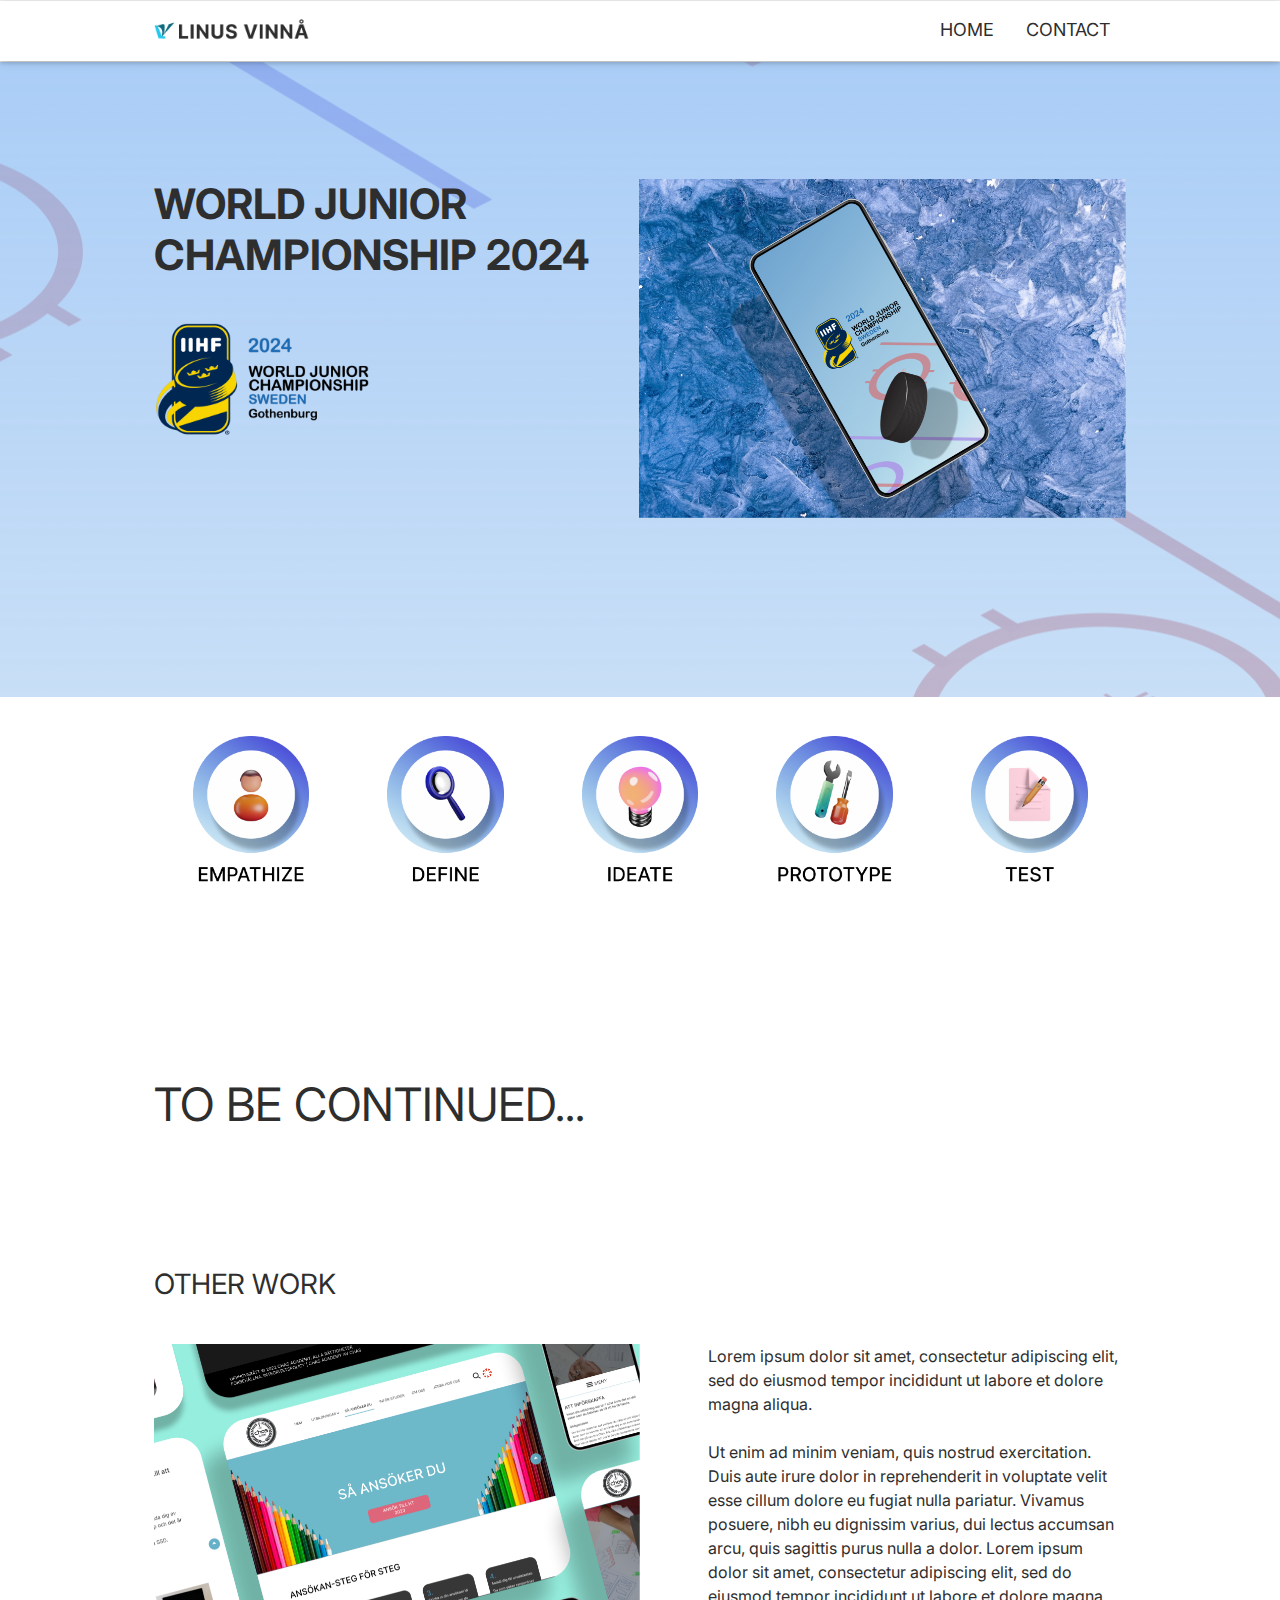
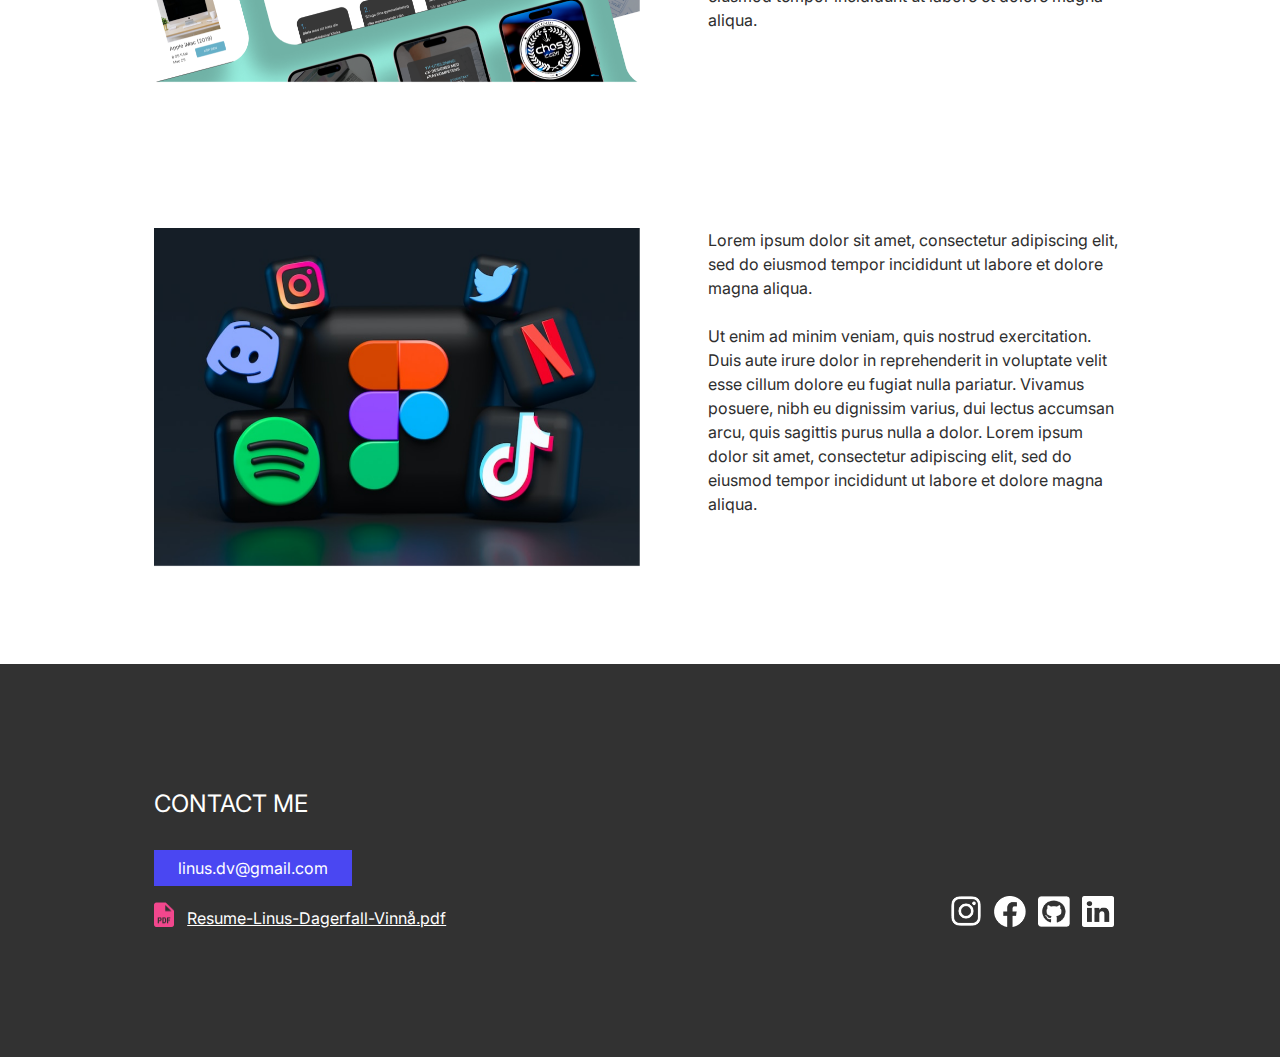
<file: CaseStudy2.html>
<!doctype html>
<html lang="zxx">

<head>
    <meta name="viewport" content="width=device-width, initial-scale=1">
    <title>World Junior Championship 2024</title>
    <link rel="stylesheet" type="text/css" href="reset.css" />
    <link rel="stylesheet" type="text/css" href="styles.css" />
    <link href='https://fonts.googleapis.com/css?family=Inter' rel='stylesheet'>
    <script src="https://ajax.googleapis.com/ajax/libs/jquery/1.12.4/jquery.min.js"></script>
    <script src="http://maxcdn.bootstrapcdn.com/bootstrap/3.3.7/js/bootstrap.min.js"></script>
    <script src="script.js"></script>
    <meta charset="utf-8">
</head>

<body>
    <span id="1"></span>

    <!-- Header -->
    <header>
        <div id="widescreen_logo">
            <a href="#1"><img src="images/loggan.png" alt="Linus Vinnå logotyp" /></a>
        </div>

        <div id="smallscreen_header"><!--Header för lite skärm-->
            <div id="smallscreen_logo">
                <a href="#1"><img src="images/loggan.png" alt="Linus Vinnå logotyp" /></a><!--Logga-->
            </div>
            <a id="hamburger_menu_button">&#9776</a><!--Burgermenu-->
        </div>

        <nav>
            <ul id="largemenu"><!--Meny för stor skärm-->
                <li><a href="index.html" class="close">HOME</a></li>
                <li><a href="#3" class="close">CONTACT</a></li>
            </ul>

            <ul id="smallmenu"><!--Meny för liten skärm-->
                <li><a href="index.html" class="close">HOME</a></li>
                <li><a href="#3" class="close">CONTACT</a></li>
            </ul>
        </nav>
    </header>


    <section class="parallax4"> <!--parallax div-->
        <div class="parallax-inner-casestudy">
            <div id="title_grid_container2">
                <div id="item1">
                    <div id="top_div">
                        <h1 class="title">World Junior Championship 2024</h1> <!-- Rubrik i banner -->
                        <img class="hockeylogo" alt="WJC 2024 logga" src="images/hockeylogo.png" /> <!-- Logga -->
                    </div>
                </div>
                <div id="item2">
                    <img class="casestudyheroimage" alt="Bild på projektet kring WJC 2024"
                        src="images/hockey_image.png" /> <!-- Bild -->
                </div>
            </div>

        <div id="title_section_small_version">
            <h1 class="title_small">World Junior Championship 2024</h1> <!-- Rubrik liten skärm -->
            <img class="casestudyheroimage_small" alt="Bild på projektet kring WJC 2024"
                src="images/hockey_image.png" /> <!-- Bild i banner för liten skärm -->
        </div>
    </div>
    </section>

    <div class="content">

        <div class="horizonalt_image_div"> <!-- Meny för sidans olika delar -->
            <a href="#2"><img class="sectionimage" alt="Ikon för delen Empathize."
                    src="images/empathize.png" /></a><!-- Ikon som går att klicka på -->
            <a href="#2"><img class="sectionimage" alt="Ikon för delen Define." src="images/define.png" /></a>
            <a href="#2"><img class="sectionimage" alt="Ikon för delen Ideate." src="images/ideate.png" /></a>
            <a href="#2"><img class="sectionimage" alt="Ikon för delen Prototype." src="images/prototype.png" /></a>
            <a href="#2"><img class="sectionimage" alt="Ikon för delen Testing." src="images/testing.png" /></a>
        </div>


        <span id="2"></span>
        <div class="flexbox_div1">
            <h1 class="case_study_title2">TO BE CONTINUED...</h1> <!-- Stor rubrik för innehållet  -->
            <div class="case_study_section_title">
                <h2 class="case_study_section_h2">OTHER WORK</h2> <!-- Rubrik för sektionen OTHER WORK  -->
            </div>
        </div>

        <div class="flexbox_div2">
            <div class="left_content_div"> <!-- Vänstra delen av innehållet för sektionen OTHER WORK -->
                <a href="CaseStudy1.html">
                    <div class="container">
                        <img src="images/chasacademy.png" alt="Bild på projektet Redesign of Chas Academy"
                            class="other_work_image"> <!-- Bild -->
                        <div class="middle">
                            <div class="other_work_btn_text">Chas Academy</div> <!-- Text som syns vid hover på bild -->
                        </div>
                    </div>
                </a>
            </div>
            <div class="right_content_div"> <!-- Högra delen av innehållet för sektionen OTHER WORK -->
                <p>Lorem ipsum dolor sit amet, consectetur adipiscing elit, sed do eiusmod
                    tempor
                    incididunt ut labore et dolore magna aliqua.<br><br>

                    Ut enim ad minim veniam, quis nostrud exercitation. Duis aute irure dolor in
                    reprehenderit
                    in voluptate velit esse cillum dolore eu fugiat nulla pariatur.
                    Vivamus posuere, nibh eu dignissim varius, dui lectus accumsan arcu, quis sagittis purus nulla a
                    dolor.
                    Lorem ipsum dolor sit amet, consectetur adipiscing elit, sed do eiusmod
                    tempor
                    incididunt ut labore et dolore magna aliqua.
                </p>
            </div>
        </div>

        <div class="flexbox_div2">
            <div class="left_content_div"> <!-- Vänstra delen av innehållet för sektionen OTHER WORK -->
                <a href="CaseStudy3.html">
                    <div class="container">
                        <img src="images/figma_image.png" alt="Bild på projektet Redesign of Figma"
                            class="other_work_image"> <!-- Bild -->
                        <div class="middle">
                            <div class="other_work_btn_text">Figma</div> <!-- Text som syns vid hover på bild -->
                        </div>
                    </div>
                </a>
            </div>
            <div class="right_content_div"> <!-- Högra delen av innehållet för sektionen OTHER WORK -->
                <p>Lorem ipsum dolor sit amet, consectetur adipiscing elit, sed do eiusmod
                    tempor
                    incididunt ut labore et dolore magna aliqua.<br><br>

                    Ut enim ad minim veniam, quis nostrud exercitation. Duis aute irure dolor in
                    reprehenderit
                    in voluptate velit esse cillum dolore eu fugiat nulla pariatur.
                    Vivamus posuere, nibh eu dignissim varius, dui lectus accumsan arcu, quis sagittis purus nulla a
                    dolor.
                    Lorem ipsum dolor sit amet, consectetur adipiscing elit, sed do eiusmod
                    tempor
                    incididunt ut labore et dolore magna aliqua.
                </p>
            </div>
        </div>

    </div>


    <!-- Footer -->
    <span id="3"></span>
    <footer>
        <div id="footer_row">
            <div id="footer_left"> <!--Vänstra delen av footern-->
                <h3>Contact me</h3> <!--Rubrik för footern-->
                <a href="mailto:linus.dv@gmail.com" id="email_link">linus.dv@gmail.com</a><br><br> <!--Email länk-->
                <div id="resume">
                    <a href="CV.doc.pdf" target="_blank"><img id="pdfimage" alt="PDF logga" src="images/pdf_vector.png" /></a>
                    <!--PDF ikon-->
                    <p id="resume_text">
                        <a href="CV.doc.pdf" target="_blank">Resume-Linus-Dagerfall-Vinnå.pdf</a> <!--Länk till CV-->
                    </p>
                </div>
            </div>
            <div id="footer_right"> <!--Högra delen av footern-->
                <a href="https://www.instagram.com/linusdagerfallvinna/?hl=sv" target="_blank"><img class="social_media_image" 
                    alt="Instagram logga" src="images/instagram.png" /></a>
                <a href="https://www.facebook.com/linus.dagerfallvinna.5/" target="_blank"><img class="social_media_image"
                    alt="Facebook logga" src="images/facebookimage.png" /></a>
                <a href="https://github.com/linusdagerfallvinna/" target="_blank"><img class="social_media_image"
                    alt="Github logga"   src="images/githubimage.png" /></a>
                <a href="https://www.linkedin.com/in/linus-dagerfall-vinn%C3%A5-7449a313b/" target="_blank"><img class="social_media_image"
                    alt="Linkedin logga" src="images/linkedinimage.png" /></a> <!--Ikon för sociala medier-->
            </div>
        </div>
    </footer>
</body>

</html>
</file>
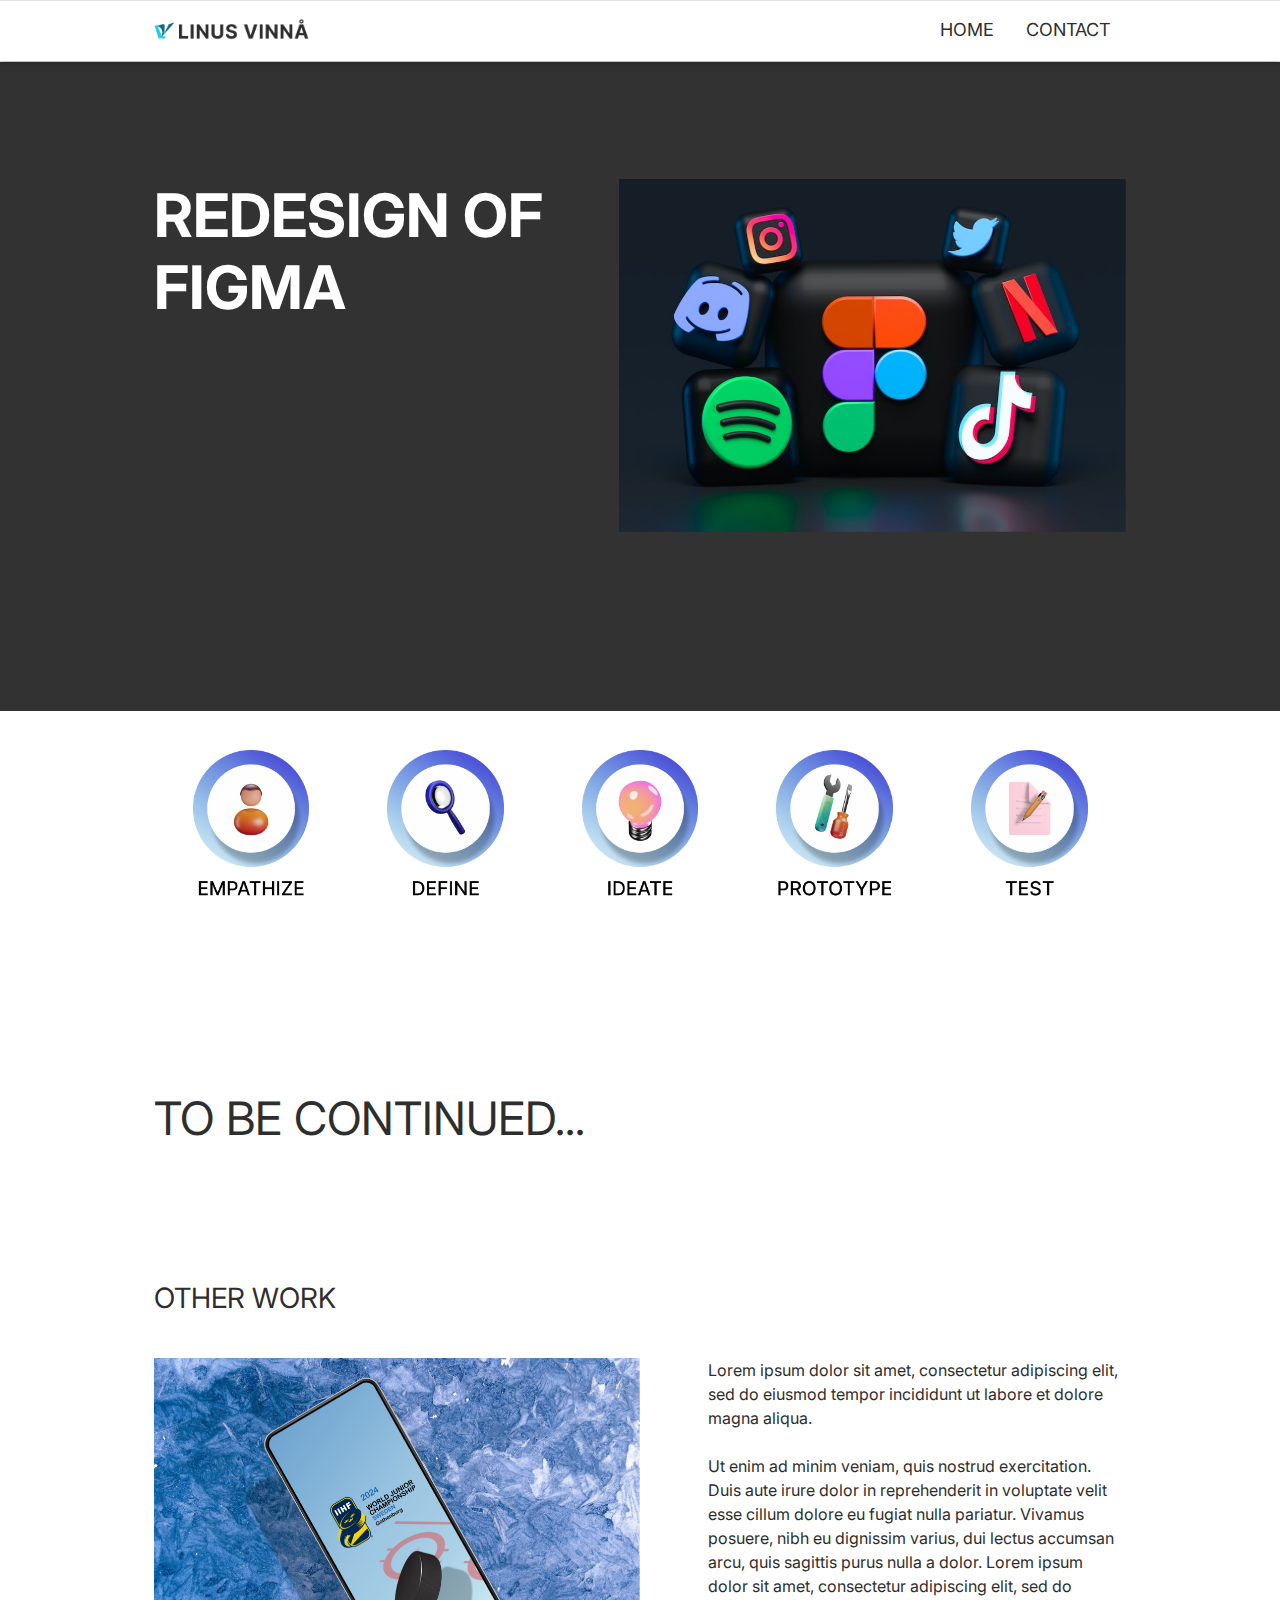
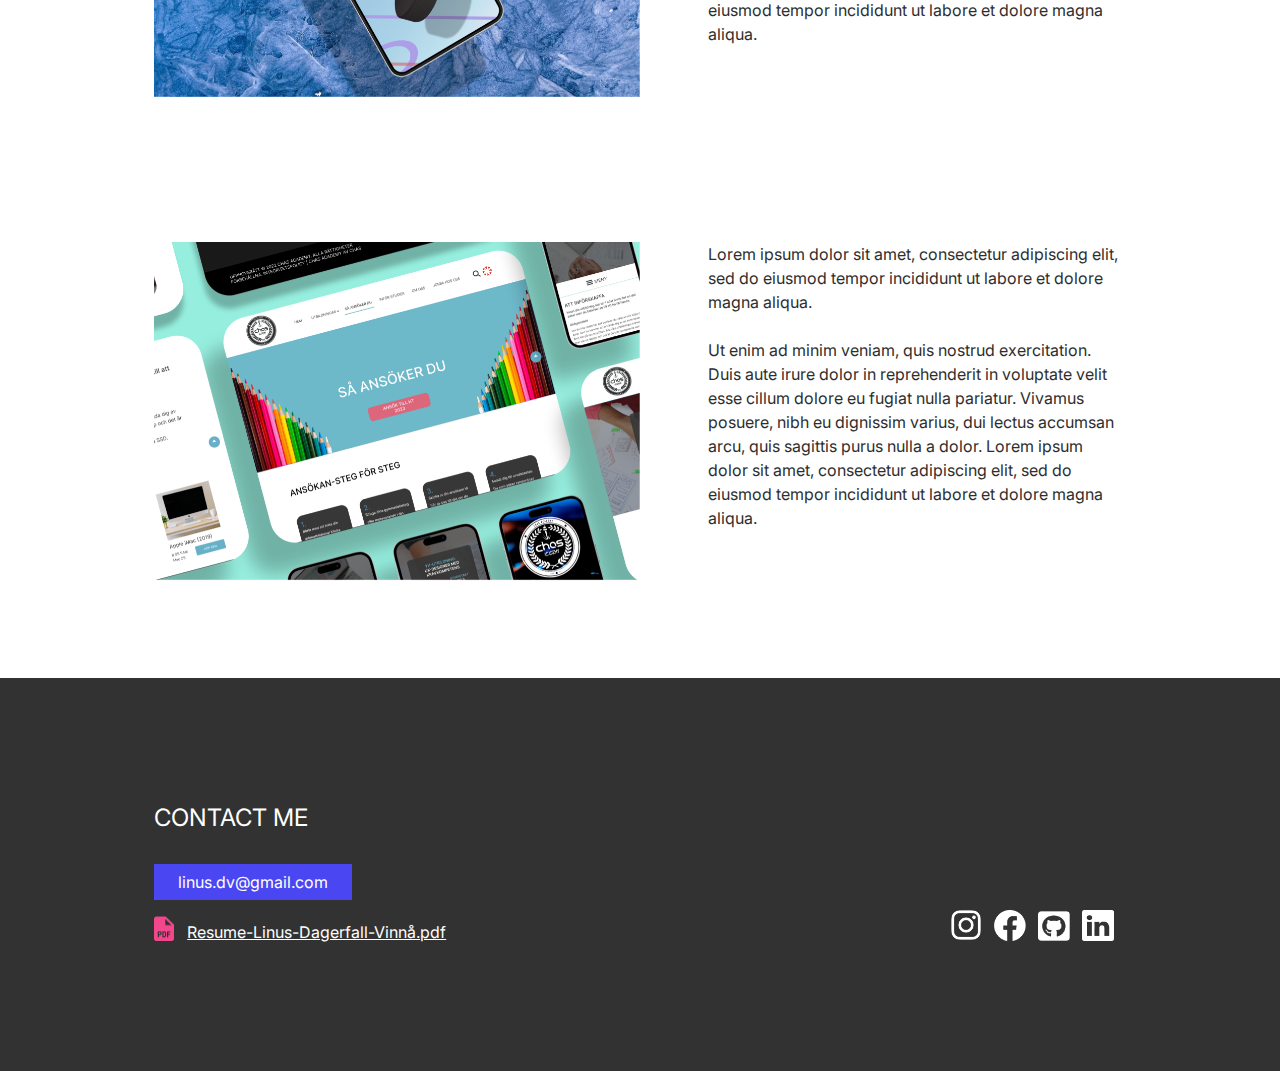
<file: CaseStudy3.html>
<!doctype html>
<html lang="zxx">

<head>
    <meta name="viewport" content="width=device-width, initial-scale=1">
    <title>Redesign of Figma</title>
    <link rel="stylesheet" type="text/css" href="reset.css" />
    <link rel="stylesheet" type="text/css" href="styles.css" />
    <link href='https://fonts.googleapis.com/css?family=Inter' rel='stylesheet'>
    <script src="https://ajax.googleapis.com/ajax/libs/jquery/1.12.4/jquery.min.js"></script>
    <script src="http://maxcdn.bootstrapcdn.com/bootstrap/3.3.7/js/bootstrap.min.js"></script>
    <script src="script.js"></script>
    <meta charset="utf-8">
</head>

<body>
    <span id="1"></span>

    <!-- Header -->
    <header>
        <div id="widescreen_logo">
            <a href="#1"><img src="images/loggan.png" alt="Linus Vinnå logotyp" /></a>
        </div>

        <div id="smallscreen_header"><!--Header för lite skärm-->
            <div id="smallscreen_logo">
                <a href="#1"><img src="images/loggan.png" alt="Linus Vinnå logotyp" /></a><!--Logga-->
            </div>
            <a id="hamburger_menu_button">&#9776</a><!--Burgermenu-->
        </div>

        <nav>
            <ul id="largemenu"><!--Meny för stor skärm-->
                <li><a href="index.html" class="close">HOME</a></li>
                <li><a href="#3" class="close">CONTACT</a></li>
            </ul>

            <ul id="smallmenu"><!--Meny för liten skärm-->
                <li><a href="index.html" class="close">HOME</a></li>
                <li><a href="#3" class="close">CONTACT</a></li>
            </ul>
        </nav>
    </header>


    <section class="parallax5"> <!--parallax div-->
        <div class="parallax-inner-casestudy">
            <div id="title_grid_container2">
                <div id="item1">
                    <div id="top_div">
                        <h1 class="title2">Redesign of Figma</h1> <!-- Rubrik i banner -->
                    </div>
                </div>
                <div id="item2">
                    <img class="casestudyheroimage" alt="Bild på Figma" src="images/figma_image.png" /> <!-- Bild -->
                </div>
            </div>

            <div id="title_section_small_version">
                <h1 class="title_small2">Redesign of Figma</h1> <!-- Rubrik liten skärm -->
                <img class="casestudyheroimage_small" alt="Bild på Figma" src="images/figma_image.png" /> <!-- Bild i banner för liten skärm -->
            </div>
        </div>
    </section>

    <div class="content">

        <div class="horizonalt_image_div"> <!-- Meny för sidans olika delar -->
            <a href="#2"><img class="sectionimage" alt="Ikon för delen Empathize." src="images/empathize.png" /></a><!-- Ikon som går att klicka på -->
            <a href="#2"><img class="sectionimage" alt="Ikon för delen Define." src="images/define.png" /></a>
            <a href="#2"><img class="sectionimage" alt="Ikon för delen Ideate." src="images/ideate.png" /></a>
            <a href="#2"><img class="sectionimage" alt="Ikon för delen Prototype." src="images/prototype.png" /></a>
            <a href="#2"><img class="sectionimage" alt="Ikon för delen Testing." src="images/testing.png" /></a>
        </div>

        <span id="2"></span>
        <div class="flexbox_div1">
            <h1 class="case_study_title2">TO BE CONTINUED...</h1> <!-- Stor rubrik för innehållet  -->
            <div class="case_study_section_title">
                <h2 class="case_study_section_h2">OTHER WORK</h2> <!-- Rubrik för sektionen OTHER WORK  -->
            </div>
        </div>

        <div class="flexbox_div2">
            <div class="left_content_div"> <!-- Vänstra delen av innehållet för sektionen OTHER WORK -->
                <a href="CaseStudy2.html">
                    <div class="container">
                        <img src="images/hockey_image.png" alt="Bild på projektet WJC 2024" class="other_work_image"> <!-- Bild -->
                        <div class="middle">
                            <div class="other_work_btn_text">WJC 2024</div> <!-- Text som syns vid hover på bild -->
                        </div>
                    </div>
                </a>
            </div>
            <div class="right_content_div"> <!-- Högra delen av innehållet för sektionen OTHER WORK -->
                <p>Lorem ipsum dolor sit amet, consectetur adipiscing elit, sed do eiusmod
                    tempor
                    incididunt ut labore et dolore magna aliqua.<br><br>

                    Ut enim ad minim veniam, quis nostrud exercitation. Duis aute irure dolor in
                    reprehenderit
                    in voluptate velit esse cillum dolore eu fugiat nulla pariatur.
                    Vivamus posuere, nibh eu dignissim varius, dui lectus accumsan arcu, quis sagittis purus nulla a
                    dolor.
                    Lorem ipsum dolor sit amet, consectetur adipiscing elit, sed do eiusmod
                    tempor
                    incididunt ut labore et dolore magna aliqua.
                </p>
            </div>
        </div>

        <div class="flexbox_div2">
            <div class="left_content_div"> <!-- Vänstra delen av innehållet för sektionen OTHER WORK -->
                <a href="CaseStudy1.html">
                    <div class="container">
                        <img src="images/chasacademy.png" alt="Bild på projektet Redesign of Chas Academy" class="other_work_image"> <!-- Bild -->
                        <div class="middle">
                            <div class="other_work_btn_text">Chas Academy</div> <!-- Text som syns vid hover på bild -->
                        </div>
                    </div>
                </a>
            </div>
            <div class="right_content_div"> <!-- Högra delen av innehållet för sektionen OTHER WORK -->
                <p>Lorem ipsum dolor sit amet, consectetur adipiscing elit, sed do eiusmod
                    tempor
                    incididunt ut labore et dolore magna aliqua.<br><br>

                    Ut enim ad minim veniam, quis nostrud exercitation. Duis aute irure dolor in
                    reprehenderit
                    in voluptate velit esse cillum dolore eu fugiat nulla pariatur.
                    Vivamus posuere, nibh eu dignissim varius, dui lectus accumsan arcu, quis sagittis purus nulla a
                    dolor.
                    Lorem ipsum dolor sit amet, consectetur adipiscing elit, sed do eiusmod
                    tempor
                    incididunt ut labore et dolore magna aliqua.
                </p>
            </div>
        </div>

    </div>


<!-- Footer -->
<span id="3"></span>
<footer>
    <div id="footer_row">
        <div id="footer_left"> <!--Vänstra delen av footern-->
            <h3>Contact me</h3> <!--Rubrik för footern-->
            <a href="mailto:linus.dv@gmail.com" id="email_link">linus.dv@gmail.com</a><br><br> <!--Email länk-->
            <div id="resume">
                <a href="CV.doc.pdf" target="_blank"><img id="pdfimage" alt="PDF logga" src="images/pdf_vector.png" /></a> <!--PDF ikon-->
                <p id="resume_text">
                    <a href="CV.doc.pdf" target="_blank">Resume-Linus-Dagerfall-Vinnå.pdf</a> <!--Länk till CV-->
                </p>
            </div>
        </div>
        <div id="footer_right"> <!--Högra delen av footern-->
            <a href="https://www.instagram.com/linusdagerfallvinna/?hl=sv" target="_blank"><img class="social_media_image" 
                alt="Instagram logga" src="images/instagram.png" /></a>
            <a href="https://www.facebook.com/linus.dagerfallvinna.5/" target="_blank"><img class="social_media_image"
                alt="Facebook logga" src="images/facebookimage.png" /></a>
            <a href="https://github.com/linusdagerfallvinna/" target="_blank"><img class="social_media_image"
                alt="Github logga"   src="images/githubimage.png" /></a>
            <a href="https://www.linkedin.com/in/linus-dagerfall-vinn%C3%A5-7449a313b/" target="_blank"><img class="social_media_image"
                alt="Linkedin logga" src="images/linkedinimage.png" /></a> <!--Ikon för sociala medier-->
        </div>
    </div>
</footer>
</body>

</html>
</file>
<file: styles.css>
* {
    box-sizing: border-box;
}

body {
    font-family: 'Inter';
    margin: 0;
    color: #2E2E2E;
    font-size: 1rem;
}

header {
    background-color: #f1f1f1;
    width: 100%;
    padding: 1px 0;
    text-align: center;
    position: fixed;
    z-index: 100;
}


a {
    color: inherit;
}

ul {
    display: flex;
    list-style-type: none;
    margin: 0;
    overflow: hidden;
    background-color: white;
    justify-content: flex-end;
    box-shadow: 0 2px 4px 0 rgba(0, 0, 0, 0.16), 0 2px 10px 0 rgba(0, 0, 0, 0.12);
    padding-right: 12%;
    -webkit-transition: max-height 0.4s;
    -moz-transition: max-height 0.4s;
    transition: max-height 0.4s;
    padding-right: 12%;
}

li a {
    display: inline-block;
    color: #2E2E2E;
    text-align: center;
    padding: 20px 16px;
    text-decoration: none;
    font-size: large;
    border-bottom: 2px solid #FFFF;
}

li a:hover {
    border-bottom: 2px solid #3BAD9F;
    transition: 0, 7s;
}

li a.active {
    color: #3BAD9F;
    border-bottom: 2px solid #3BAD9F;
    font-weight: 700;
}

li a.active2 {
    color: #3BAD9F;
    font-weight: 700;
}

.parallax {
    background: url("images/chascasestudybg.png")repeat fixed 100%;
}

.parallax2 {
    background: url("images/parallax2.png")repeat fixed 20%;
    padding-top: 10%;
    padding-bottom: 10%;
}

.parallax3 {
    background: url("images/parallax2.png")repeat fixed 20%;
    padding-top: 10%;
    padding-bottom: 10%;
}

.parallax4 {
    background: url("images/hockey.png")repeat fixed 100%;
}

.parallax5 {
    background-color: #323232;
}

.parallax-inner-casestudy {
    padding-top: 14%;
    padding-bottom: 14%;
    padding-left: 12%;
    padding-right: 12%;
}

.left {
    float: left;
    width: 50%;
}

.right {
    float: right;
    width: 50%;
}

.title {
    text-align: left;
    color: #2E2E2E;
    width: 120%;
    font-size: 140%;
    text-transform: uppercase;
    letter-spacing: 14;
    font-family: 'Inter';
    line-height: 120%;
}

.title2 {
    text-align: left;
    color: #ffffff;
    width: 120%;
    font-size: 200%;
    text-transform: uppercase;
    letter-spacing: 14;
    font-family: 'Inter';
    line-height: 120%;
}

.title_small {
    text-align: left;
    color: #2E2E2E;
    width: 120%;
    font-size: 200%;
    padding-top: 0%;
    padding-bottom: 5%;
    text-transform: uppercase;
    letter-spacing: 14;
    font-family: 'Inter';
    line-height: 120%;
}

.title_small2 {
    text-align: left;
    color: #ffffff;
    width: 120%;
    font-size: 200%;
    padding-top: 0%;
    padding-bottom: 5%;
    text-transform: uppercase;
    letter-spacing: 14;
    font-family: 'Inter';
    line-height: 120%;
}

#title_section_small_version {
    display: flex;
    flex-direction: column;
    justify-content: flex-start;
    display: none;
}

.casestudylogo {
    float: left;
    width: 50%;
    
    padding-top: 10%;
}
.hockeylogo {
    float: left;
    width: 50%;
    padding-top: 10%;
}

.casestudyheroimage {
    float: right;
    width: 90%;
    padding-bottom: 0px;
}

.casestudyheroimage_small {
    float: right;
    width: 100%;
    padding-bottom: 0px;
}

#widescreen_logo {
    top: 1.2rem;
    padding-left: 12%;
    position: absolute;
    transition: filter 0.3s ease-in-out;
    opacity: 1.0;
    filter: alpha(opacity=100);
    transition: transform .2s;
}

#widescreen_logo:hover {
    opacity: 0.9;
    filter: alpha(opacity=100);
    transform: scale(1.1);
}

#widescreen_logo img {
    max-width: 10rem;
    max-height: 10rem;
}

#smallscreen_logo {
    top: 0rem;
    padding-left: 0%;
    position: absolute;
    display: none;
    transition: filter 0.3s ease-in-out;
    opacity: 1.0;
    filter: alpha(opacity=100);
}

#smallscreen_logo:hover {
    opacity: 0.9;
    filter: alpha(opacity=100);
}

#smallscreen_logo img {
    max-width: 9rem;
    max-height: 9rem;
}

#smallscreen_header {
    width: 100%;
    background-color: white;
    text-align: right;
    box-sizing: border-box;
    cursor: pointer;
    color: #2E2E2E;
    display: none;
    font-size: 2.4em;
    padding-left: 5%;
    padding-right: 5%;
    box-shadow: 0 2px 4px 0 rgba(0, 0, 0, 0.16), 0 2px 10px 0 rgba(0, 0, 0, 0.12);
    z-index: 100;
}

#hamburger_menu_button {
    width: 40%;
}


#smallmenu {
    display: none;
}

#title_section {
    padding-top: 10%;
    padding-bottom: 15%;
    padding-left: 12%;
    padding-right: 12%;
    color: #323232;
    background-color: #ffffff;
}

#view_work_button {
    background-color: #F2478D;
    border: none;
    color: white;
    padding: 18px 24px;
    text-align: center;
    text-decoration: none;
    display: inline-block;
    font-size: 24px;
    cursor: pointer;
    margin-top: 0%;
    border-radius: 5px;
    transition: transform .2s;
}

#view_work_button:hover {
    transform: scale(1.1);
}

h1 {
    text-align: left;
    color: #2E2E2E;
    font-family: 'Inter';
    font-size: 200%;
    margin-top: 0%;
    font-weight: bold;
}


#item1 {
    grid-area: left;
}

#item2 {
    grid-area: right;

}

#title_grid_container {
    display: grid;
    grid-template-areas:
        'left right right right right right';
}

#title_grid_container>div {
    text-align: center;
    font-size: 30px;
    position: relative;
}

#title_grid_container2 {
    display: grid;
    grid-template-areas:
        'left right right right right right';
}

#title_grid_container2>div {
    text-align: center;
    font-size: 30px;
    position: relative;
}

#top_div {
    position: relative;
    height: 100%;
}

#bottom_div {
    position: absolute;
    bottom: 0px;
}

#header_image {
    float: right;
    width: 70%;
}

#email_link {
    background-color: #4A47F2;
    border: none;
    color: white;
    padding: 10px 24px;
    text-align: center;
    text-decoration: none;
    display: inline-block;
    font-size: 16px;
    cursor: pointer;
    margin-top: 5%;
    transition: transform .2s;
}

#email_link:hover {
    transform: scale(1.1);
}

#footer_row {
    display: flex;
    flex-wrap: wrap;
}

#footer_left {
    flex: 70%;
}

#resume {
    display: flex;
    justify-content: flex-start;
    align-items: flex-end;
}

#wideversion_gallery {
    display: flex;
    flex-wrap: wrap;
    padding-left: 12%;
    padding-right: 12%;
    margin-top: 20%;
    padding-bottom: 20%;
}

#side_gallery_nav {
    display: flex;
    flex-direction: column;
    justify-content: flex-start;
    flex: 30%;
    cursor: pointer;
}

#smallversion_gallery {
    display: none;
    padding-bottom: 20%;
    padding-top: 20%;
}

#widescreen_gallery_title {
    display: block;
}

#middle_section_smallversion {
    display: flex;
    flex-direction: row;
    justify-content: center;
    padding-left: 5%;
    padding-right: 5%;
    padding-bottom: 5%;
}

#big_image_section_smallversion {
    display: flex;
    flex-direction: row;
    justify-content: center;
    padding-top: 5%;
    padding-left: 5%;
    padding-right: 5%;
}

#main_gallery {
    display: flex;
    flex-direction: column;
    justify-content: flex-start;
    flex: 70%;
    padding-left: 7%;
}

#bottom_main {
    display: flex;
    flex-direction: row;
    justify-content: flex-start;
    padding-top: 5%;
}

#bottom_section_gallery_smallversion {
    display: flex;
    flex-direction: column;
    justify-content: flex-start;
    padding-left: 5%;
    padding-right: 5%;
}

#footer_right {
    display: flex;
    justify-content: flex-end;
    align-items: flex-end;
    flex: 30%;
}

footer {
    padding-left: 12%;
    padding-right: 12%;
    padding-top: 10%;
    padding-bottom: 10%;
    text-align: left;
    background: #323232;
    color: white;
}

#pdfimage {
    width: 20px;
}

.social_media_image {
    width: 32px;
    margin-right: 12px;
    transition: transform .2s;
}

.social_media_image:hover {
    transform: scale(1.1);
}

#resume_text {
    text-align: left;
    color: #ffffff;
    margin-bottom: 3px;
    margin-left: 2%;
}

#gallery_title {
    text-transform: uppercase;
    font-size: 24px;
    margin-top: 0%;
    margin-bottom: 20%;
    padding-top: 0%;
    padding-left: 0%;
}

#gallery_title_smallversion {
    text-transform: uppercase;
    font-size: 24px;
    margin-top: 0%;
    margin-bottom: 5%;
    padding-top: 0%;
    padding-left: 0%;
}

#smallscreen_gallery_title {
    text-transform: uppercase;
    font-size: 24px;
    margin-top: 0%;
    padding-top: 0%;
    padding-left: 5%;
    width: 100%;
}

#header_image {
    float: right;
    width: 70%;
}

.wideversion_gallery_image {
    float: left;
    width: 90%;
    margin-top: 10%;
    opacity: 1.0;
    filter: alpha(opacity=100);
    border: 4px solid #FFFF;
    transition: filter 0.3s ease-in-out;
}

.wideversion_gallery_image:hover {
    opacity: 0.9;
    filter: alpha(opacity=100);
}

#wideversion_big_gallery_image {
    width: 100%;
    float: right;
}

.smallversion_gallery_image {
    float: left;
    width: 30%;
    margin-top: 10%;
    margin-left: 5%;
    opacity: 1.0;
    cursor: pointer;
    filter: alpha(opacity=100);
    border: 4px solid #FFFF;
    transition: filter 0.3s ease-in-out;
}

.smallversion_gallery_image:hover {
    opacity: 0.9;
    filter: alpha(opacity=100);
}

#smallversion_big_gallery_image {
    width: 100%;
}

#readmore_btn {
    background-color: #4A47F2;
    border: none;
    color: white;
    padding: 10px 24px;
    text-align: center;
    text-decoration: none;
    display: inline-block;
    font-size: 16px;
    cursor: pointer;
    margin-top: 0%;
    border-radius: 5px;
    transition: transform .2s;
    float: left;
}

#readmore_btn:hover {
    transform: scale(1.1);
}

#readmore_btn_small {
    width: 35%;
    background-color: #4A47F2;
    border: none;
    color: white;
    padding: 15px 24px;
    text-align: center;
    text-decoration: none;
    display: inline-block;
    font-size: 16px;
    cursor: pointer;
    margin-top: 5%;
    border-radius: 5px;
    float: left;
    transition: transform .2s;
}

#readmore_btn_small:hover {
    transform: scale(1.1);
}

#wide_paragraph {
    font-size: 90%;
    margin-left: 2%;
    text-align: left;
    margin-top: 0px;
    padding-top: 0px;
    line-height: 150%;
}

#small_paragraph {
    display: none;
    font-size: 80%;
    text-align: left;
    margin-top: 0px;
    padding-top: 0px;
    line-height: 150%;
}

#wideversion_gallery_box1 {
    border: 4px solid #F2478D;
    margin-top: 0px;
}

#smallversion_gallery_box1 {
    border: 4px solid #F2478D;
    margin-top: 10%;
    margin-left: 0%;
}

h2 {
    font-size: 28px;
    text-align: left;
    float: left;
    font-weight: 400;
    padding-top: 12%;
    padding-left: 12%;
}

h3 {
    font-size: 24px;
    text-transform: uppercase;
    text-align: left;
    font-weight: 400;
}

#right_content_div3 {
    display: flex;
    flex-direction: row;
    justify-content: flex-start;
    flex: 60%;
    line-height: 150%;
    padding-left: 7%;
}

#left_content_div3 {
    display: flex;
    justify-content: flex-start;
    flex: 40%;
}

.right_content_div {
    display: flex;
    flex-direction: row;
    justify-content: flex-start;
    flex: 50%;
    line-height: 150%;
    padding-left: 7%;
}

.left_content_div {
    display: flex;
    justify-content: flex-end;
    flex: 50%;
}

#right_content_div2 {
    display: flex;
    flex-direction: row;
    justify-content: flex-start;
    flex: 70%;
    line-height: 150%;
    padding-left: 7%;
}

#left_content_div2 {
    display: flex;
    justify-content: flex-end;
    flex: 30%;
}

.content_div_image {
    width: 100%;
}

.flexbox_div2 {
    display: flex;
    flex-wrap: wrap;
    margin-top: 5%;
    padding-bottom: 10%;
    line-height: 150%;
}

.flexbox_div3 {
    display: flex;
    flex-wrap: wrap;
    margin-top: 0%;
    padding-bottom: 10%;
    line-height: 150%;
}

.case_study_section_title {
    display: flex;
    flex-direction: row;
    justify-content: flex-start;
    flex: 40%;
}

.ingress {
    display: flex;
    flex-direction: row;
    justify-content: flex-start;
    flex: 60%;
    padding-top: 3%;
    font-weight: bold;
    line-height: 150%;
}

.flexbox_div1 {
    display: flex;
    flex-wrap: wrap;
    flex-direction: column;
    margin-top: 12%;
    line-height: 150%;
}

.case_study_section_h2 {
    font-size: 28px;
    text-align: left;
    float: left;
    font-weight: 400;
    padding-top: 0%;
    padding-left: 0%;
}

.case_study_title {
    font-size: 46px;
    text-align: left;
    float: left;
    font-weight: 400;
    padding-bottom: 16%;
    padding-left: 0%;
}

.case_study_title2 {
    font-size: 46px;
    text-align: left;
    float: left;
    font-weight: 400;
    padding-bottom: 16%;
    padding-left: 0%;
}

.fullscreen_image {
    width: 100%;
}

.fullscreen_image_div {
    display: flex;
    flex-wrap: wrap;
    margin-top: 0%;
    padding-bottom: 10%;
}

.fullscreen_image_div2 {
    display: flex;
    flex-wrap: wrap;
    margin-top: 10%;
    padding-bottom: 10%;
    transition: filter 0.3s ease-in-out;
    opacity: 1.0;
    filter: alpha(opacity=100);
}

.fullscreen_image_div2:hover {
    opacity: 0.9;
    filter: alpha(opacity=100);
}

.fullscreen_image_text {
    line-height: 150%;
    padding-top: 5%;
}

.fullscreen_image_description {
    line-height: 150%;
    padding-top: 0%;
    font-weight: bold;
}

.horizonalt_image_div {
    padding-bottom: 5%;
    display: flex;
    flex-wrap: nowrap;
    flex-direction: row;
    justify-content: center;
}

.horizonalt_image_div2 {
    padding-bottom: 5%;
    display: flex;
    flex-wrap: nowrap;
    flex-direction: row;
    justify-content: center;
}

.horizonalt_image_div3 {
    padding-bottom: 10%;
    display: flex;
    flex-wrap: nowrap;
    flex-direction: column;
    justify-content: flex-start;
}

.horizonalt_image_div4 {
    padding-left:12%;
    padding-right:12%;
    padding-bottom: 0%;
    display: flex;
    flex-wrap: nowrap;
    flex-direction: row;
    justify-content: center;
}

.sectionimage {
    width: 100%;
    padding: 20%;
    transition: filter 0.3s ease-in-out;
    opacity: 1.0;
    filter: alpha(opacity=100);
}

.sectionimage:hover {
    opacity: 0.9;
    filter: alpha(opacity=100);
    transform: scale(1.1);
}

.sectionimage2 {
    width: 30%;
    padding: 2%;
    transition: filter 0.3s ease-in-out;
    opacity: 1.0;
    filter: alpha(opacity=100);
}

.sectionimage3 {
    width: 20%;
    padding: 2%;
    transition: transform .2s;
}

.sectionimage3:hover{
    transform: scale(1.1);
}

.container {
    position: relative;
}

.other_work_image {
    opacity: 1;
    display: block;
    width: 100%;
    height: auto;
    transition: .5s ease;
    backface-visibility: hidden;
}

.middle {
    transition: .5s ease;
    opacity: 0;
    position: absolute;
    top: 50%;
    left: 50%;
    transform: translate(-50%, -50%);
    -ms-transform: translate(-50%, -50%);
    text-align: center;
}

.container:hover .other_work_image {
    opacity: 0.8;
}

.container:hover .middle {
    opacity: 1;
}

.other_work_btn_text {
    background-color: #4A47F2;
    color: white;
    font-size: 16px;
    padding: 10px 24px;
    border-radius: 5px;
}

.content{
    margin-left: 12%;
    margin-right: 12%;
}

@media screen and (max-width:1100px) {
    h1 {
        text-align: left;
        color: #2E2E2E;
        font-family: 'Inter';
        font-size: 160%;
        margin-top: 0%;
    }

    .wideversion_gallery_image {
        width: 100%;
    }


    #wideversion_big_gallery_image {
        width: 100%;
    }

    #wide_paragraph {
        font-size: 80%;
        margin-left: 2%;

    }

    h2 {
        font-size: 28px;
        padding-left: 12%;
        padding-top: 8%;
    }

    #readmore_btn {
        padding: 8px 12px;
        font-size: 16px;
    }

    .flexbox_div2 {
        display: flex;
        flex-wrap: wrap;
        flex-direction: column;
        justify-content: flex-start;
        padding-left: 12%;
        padding-right: 12%;
        margin-top: 5%;
        padding-bottom: 20%;
    }

    .flexbox_div3 {
        display: flex;
        flex-wrap: wrap;
        flex-direction: column-reverse;
        justify-content: flex-start;
        padding-left: 12%;
        padding-right: 12%;
        margin-top: 0%;
        padding-bottom: 10%;
    }

    #right_content_div3 {
        justify-content: flex-start;
        padding-left: 0%;
        padding-top: 5%;
    }

    .ingress {
        padding-top: 5%;
    }

}


@media screen and (max-width:900px) {
    h1 {
        text-align: left;
        color: #2E2E2E;
        font-family: 'Inter';
        font-size: 140%;
        margin-top: 0%;
    }

    #wideversion_big_gallery_image {
        width: 100%;
    }

    .right_content_div {
        justify-content: flex-start;
        padding-left: 0%;
        padding-bottom: 5%;
        padding-top: 10%;
    }

    .left_content_div {
        justify-content: flex-start;
    }

}

@media screen and (max-width:800px) {
    h1 {
        text-align: left;
        color: #2E2E2E;
        font-family: 'Inter';
        font-size: 120%;
        margin-top: 0%;
    }

    #title_section {
        padding-top: 10%;
    }

    #wideversion_big_gallery_image {
        width: 100%;
    }

}


@media screen and (max-width:768px) {

    ul li a {
        width: 100%;
        box-sizing: border-box;
        justify-content: flex-start;
        padding-left: 0%;
        padding-right: 0%;
        text-align: left;
        border-bottom: 0px solid #FFFF;
        color: #999999;
    }

    ul {
        max-height: 0;
        font-size: 18px;
        line-height: 15px;
    }

    li a:hover {
        color: #2E2E2E;
        border-bottom: 0px solid #FFFF;
    }

    #largemenu {
        display: none;
    }

    #smallmenu {
        display: block;
        width: 100%;
    }

    .showing {
        max-height: 20em;
    }

    #widescreen_logo {
        display: none;
    }

    #smallscreen_logo {
        display: block;
    }

    #smallscreen_header {
        display: block;
        padding-left: 5%;
        padding-right: 5%;
    }

    #footer_row,
    .navbar {
        flex-direction: column;
    }

    #view_work_button {
        font-size: 18px;
        margin-top: 2%;
        padding: 16px 16px;
    }

    h1 {
        text-align: left;
        color: #2E2E2E;
        font-family: 'Inter';
        font-size: 120%;
        margin-top: 0%;
    }

    #title_section {
        padding-left: 5%;
        padding-right: 5%;
        padding-top: 20%;
    }

    #footer_right {
        display: flex;
        justify-content: flex-start;
        align-items: flex-end;
        margin-top: 10%;
    }

    footer {
        padding-top: 12%;
        padding-bottom: 12%;
        padding-left: 5%;
        padding-right: 5%;
    }

    #wideversion_gallery {
        display: flex;
        flex-wrap: wrap;
        padding-right: 5%;
        padding-left: 5%;
    }

    #gallery_title {
        font-size: 20px;
    }

    #gallery_title_smallversion {
        font-size: 20px;
    }

    #wideversion_big_gallery_image {
        width: 100%;
    }

    #smallversion_gallery {
        display: block;
    }

    #small_paragraph {
        display: block;
    }

    #wideversion_gallery {
        display: none;
    }


    h2 {
        font-size: 28px;
        padding-top: 25%;
        padding-left: 5%;
    }

    #widescreen_gallery_title {
        display: none;
    }

    ul li a {
        width: 100%;
        box-sizing: border-box;
        padding-left: 5%;
        padding-right: 0%;
        text-align: left;
        border-bottom: 0px solid #FFFF;
        color: #999999;
    }

    .parallax-inner-casestudy {
        padding-top: 14%;
        padding-bottom: 50%;
        margin-left: 5%;
        margin-right: 5%;
    }

    #title_section_small_version {
        display: block;
    }

    .horizonalt_image_div {
        display: none;
    }

    .horizonalt_image_div4 {
        display: none;
    }

    #title_grid_container2 {
        display: none;
    }

    .content{
        margin-left: 5%;
        margin-right: 5%;
    }

    .other_work_image {
        width: 100%;
    }

    .case_study_title2 {
        font-size: 36px;
        text-align: left;
        float: left;
        font-weight: 400;
        padding-bottom: 16%;
        padding-left: 0%;
    }

}

@media screen and (max-width:580px) {
    ul li a {
        width: 100%;
        box-sizing: border-box;
        padding-left: 5%;
        padding-right: 0%;
        text-align: left;
        border-bottom: 0px solid #FFFF;
        color: #999999;
    }


    h2 {
        font-size: 24px;
        padding-top: 20%;
        padding-left: 5%;
    }

    ul {
        max-height: 0;
        font-size: 18px;
        line-height: 15px;
    }

    li a:hover {
        color: #2E2E2E;
        border-bottom: 0px solid #FFFF;
    }

    .showing {
        max-height: 20em;
    }

    #smallscreen_header {
        display: block;
    }

    #smallscreen_logo {
        display: block;
    }

    h1 {
        text-align: left;
        color: #2E2E2E;
        font-family: 'Inter';
        font-size: 80%;
        margin-top: 0%;
    }

    #gallery_title {
        font-size: 12px;
    }

    #gallery_title_smallversion {
        font-size: 20px;
    }

    #small_paragraph {
        display: block;
    }

    #wide_paragraph {
        display: none;

    }
}
</file>
